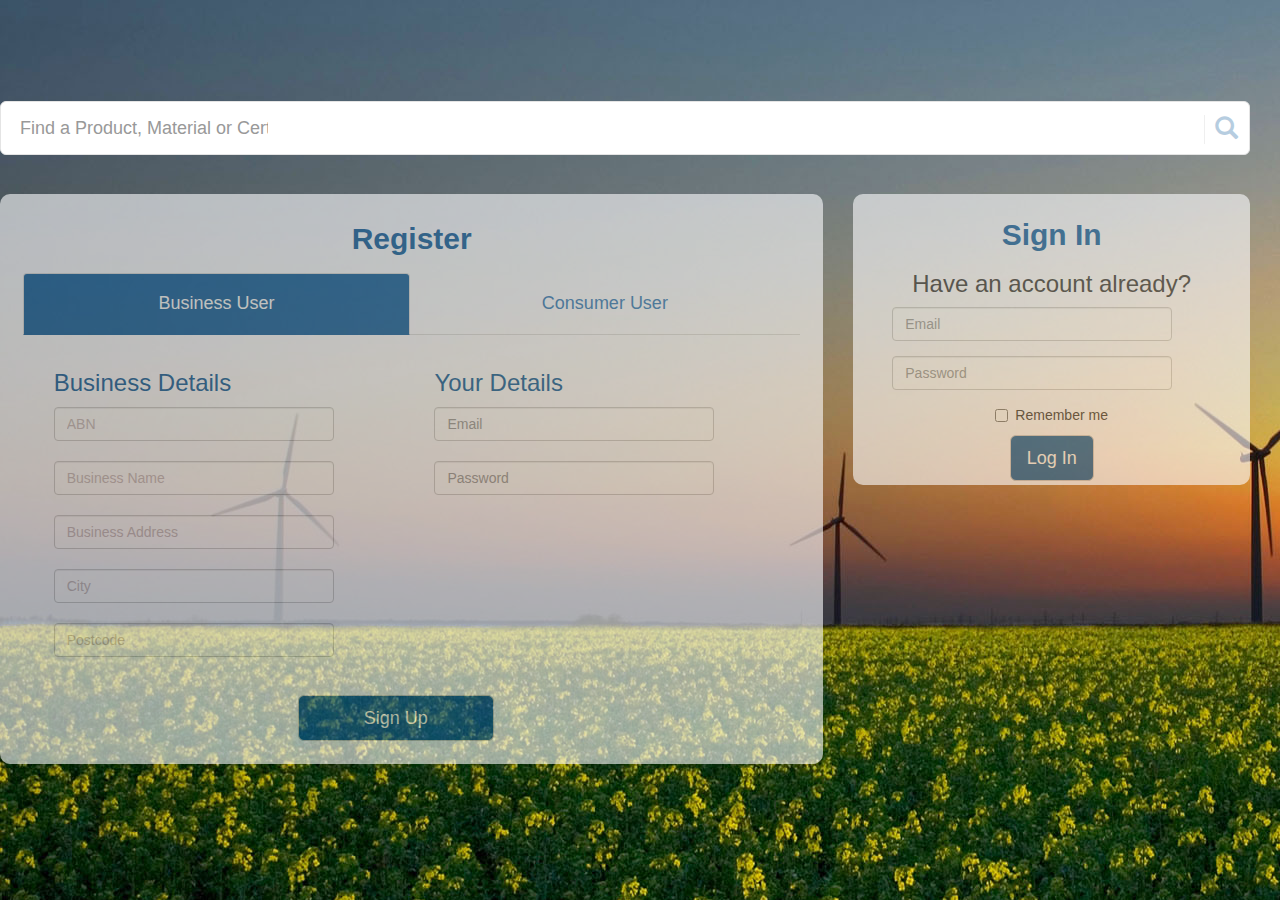
<file: index.html>
<!DOCTYPE html>
<html>
    <head>
        <link rel="stylesheet" type="text/css" href="main.css">
        
        <!-- Latest compiled and minified CSS -->
        <link rel="stylesheet" href="https://maxcdn.bootstrapcdn.com/bootstrap/3.3.7/css/bootstrap.min.css">
        
        <!-- jQuery library -->
        <script src="https://ajax.googleapis.com/ajax/libs/jquery/3.1.1/jquery.min.js"></script>
        
        <!-- Latest compiled JavaScript -->
        <script src="https://maxcdn.bootstrapcdn.com/bootstrap/3.3.7/js/bootstrap.min.js"></script>
    </head>
    
    <body>
        
        <!-- Body Container -->
        <div class="body-container">
    
            <!-- Search Field -->
            <div class="row search" style="width: 100%;">
                <div class="col-md-8 center-block" style="width: 100%;">
                    <div id="custom-search-input">
                        <div class="input-group col-md-12">
                            <input type="text" class="form-control input-lg" placeholder="Find a Product, Material or Certification" style="color: #115e9c; width: 100%;" />
                            <span class="input-group-btn">
                                <button class="btn btn-info btn-lg" type="button">
                                    <i class="glyphicon glyphicon-search"></i>
                                </button>
                            </span>
                        </div>
                    </div>
                </div>
            </div>
    
    
            <!--Register and Log In Section-->
            <div class="row" style="width:100%; margin: inherit 0;">
        <div class="col-sm-8">
            <div id="index-left-7">
                <h2 style="color:#115e9c; font-weight:700; padding-bottom:1%;" class="text-center">Register</h2>
                    
                <!-- Register Form -->
                
                <div class="container" style="width:100%;">
                        
                    <ul class="nav nav-tabs" style="max-width:100%;">
                        <li class="active text-center" style="width:50%; font-weight:500;"><a data-toggle="tab" href="#home" style="background-color:#115e9c; color: white;"><h4>Business User</h4></a></li>
                        <li style="width:50%; font-weight:500;" class="text-center"><a data-toggle="tab" href="#menu2" style=""><h4>Consumer User</h4></a></li>
                    </ul>

                    <div class="tab-content">

                        <div id="home" class="tab-pane fade in active">
                                    <form id="bus_register_form">
                                        <div class="col-md-6">
                                            <h3 style="color: #115e9c;">Business Details</h3>
                                            <div class="inputform">
                                                <input type="text" name="abn" value="ABN" style="color:#c8bdbd;" class="form-control " />
                                            </div>

                                            <div class="inputform">
                                                <input type="text" name="businessName" value="Business Name" style="color:#c8bdbd;" class="form-control" />
                                            </div>

                                            <div class="inputform">
                                                <input type="text" name="businessAddress" value="Business Address" style="color:#c8bdbd;" class="form-control " />
                                            </div>

                                            <div class="inputform">
                                                <input type="text" name="businessCity" value="City" style="color:#c8bdbd;" class="form-control " />
                                            </div>

                                            <div class="inputform">
                                                <input type="text" name="businessPostcode" value="Postcode" style="color:#c8bdbd;" class="form-control " />&nbsp;
                                            </div>
                                        </div>

                                        <div class="col-md-6">
                                            <h3 style="color: #115e9c;">Your Details</h3>
                                            <div class="form-group inputform">
                                                <input type="email" class="form-control" id="email" placeholder="Email" >
                                            </div>
                                            <div class="form-group inputform">
                                                <input type="password" class="form-control" id="pwd" placeholder="Password">
                                            </div>
                                            <div>
                                                <br>
                                                <br>
                                                <br />
                                                <br />
                                                <br>
                                                <br>
                                                <br />
                                                <br />
                                                <br>
                                            </div>
                                        </div>
                                            <div class="input-group" style="padding-left:34%; padding-bottom:2%;">
                                                <button type="submit" class="btn btn-default btn-lg" style="background-color:#115e9c; color:white; width:200%;">Sign Up</button>
                                            </div>                                     
                                    </form>
                                </div>
                        <div id="menu2" class="tab-pane fade">
                                    <form id="bus_register_form">
                                        <h3 style="color: #115e9c;">Your Details</h3>
                                        <div class="inputform">
                                            <input type="text" name="abn" value="ABN" style="color:#c8bdbd;" class="form-control " />
                                        </div>

                                        <div class="inputform">
                                            <input type="text" name="businessName" value="Business Name" style="color:#c8bdbd;" class="form-control" />
                                        </div>

                                        <div class="inputform">
                                            <input type="text" name="businessAddress" value="Business Address" style="color:#c8bdbd;" class="form-control " />
                                        </div>

                                        <div class="inputform">
                                            <input type="text" name="businessCity" value="City" style="color:#c8bdbd;" class="form-control " />
                                        </div>

                                        <div class="inputform">
                                            <input type="text" name="businessPostcode" value="Postcode" style="color:#c8bdbd;" class="form-control " />&nbsp;
                                        </div>

                                        <br />
                                        <h3 style="color: #115e9c;">Your Details</h3>
                                        <div class="form-group" >
                                            <input type="email" class="form-control" id="email" placeholder="Email">
                                        </div>
                                        <div class="form-group" >
                                            <input type="password" class="form-control" id="pwd" placeholder="Password">
                                        </div>
                                        <div class="input-group">
                                            <button type="submit" class="btn btn-default btn-lg" style="background-color:#115e9c; color:white;">Sign Up</button>
                                        </div>
                                    </form>
                                </div>
                    </div>
            </div> <!--index-left-7-->
        </div> <!--col-sm-8-->

 


            
        </div>

            <div class="col-sm-4 text-center" >
                <div id="index-right-4" >
                    <h2 style="color:#115e9c; font-weight:700;" class="text-center">Sign In</h2>
    
                    <h3>Have an account already?</h3>
                    <form class="busregister_form">
                        <div class="form-group" style="padding-left:9%;">
                            <input type="email" class="form-control" id="email" placeholder="Email">
                        </div>
                        <div class="form-group" style="padding-left:9%;">
                            <input type="password" class="form-control" id="pwd" placeholder="Password">
                        </div>
                        <div class="checkbox">
                            <label><input type="checkbox"> Remember me</label>
                        </div>
                        <button type="submit" class="btn btn-default btn-lg " style="background-color:#115e9c; color:white;">Log In</button>
                    </form>
                </div>
            </div>
        </div> <!--End of Row-->

        </div> <!-- End of Body Container -->
        
        
    </body>
    
    <footer>
        
        
    </footer>
    
  
    

    
</html>
</file>
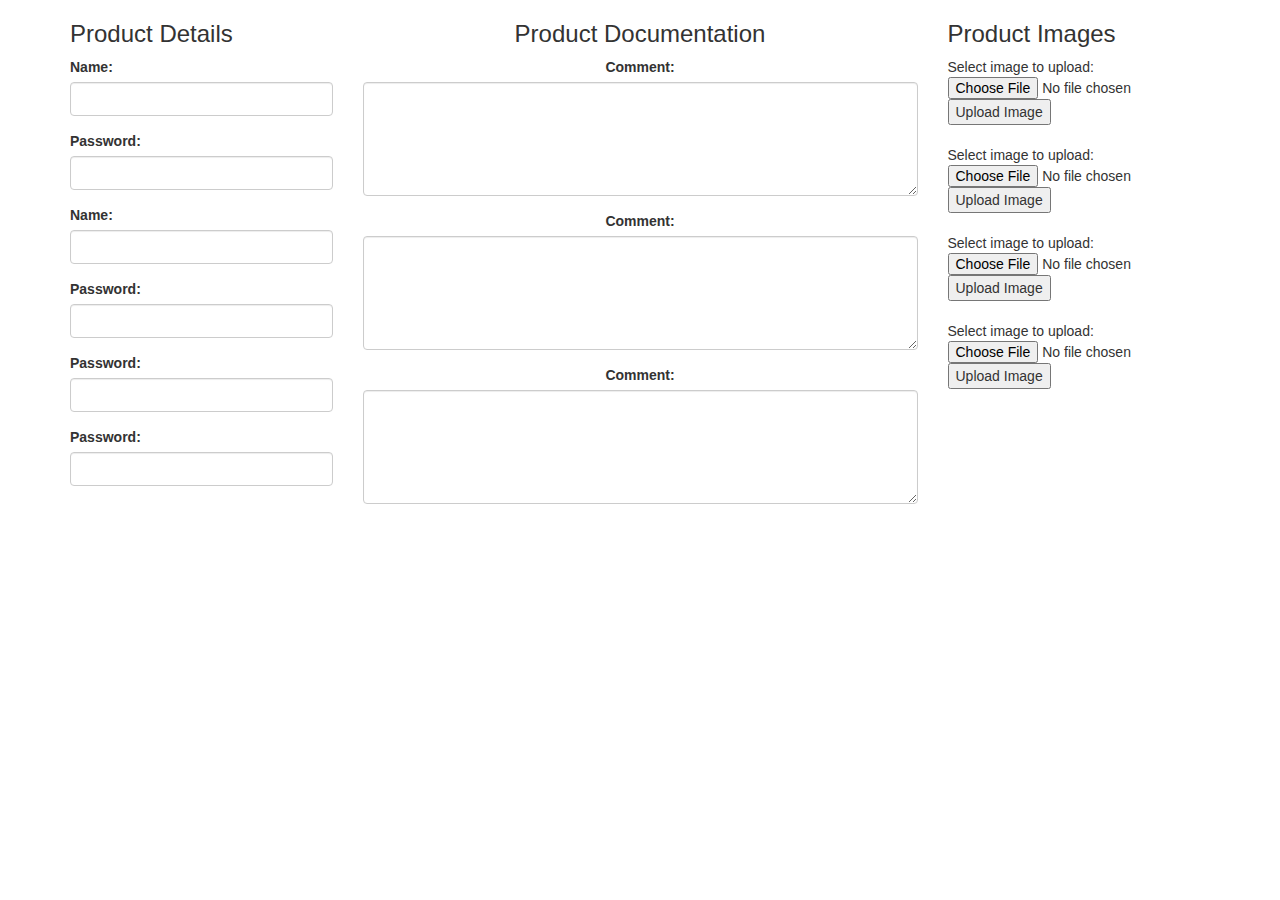
<file: products/add_product.html>
<!DOCTYPE html>
<html>
    <head>
        <!-- Latest compiled and minified CSS -->
<link rel="stylesheet" href="https://maxcdn.bootstrapcdn.com/bootstrap/3.3.7/css/bootstrap.min.css">

<!-- jQuery library -->
<script src="https://ajax.googleapis.com/ajax/libs/jquery/3.1.1/jquery.min.js"></script>

<!-- Latest compiled JavaScript -->
<script src="https://maxcdn.bootstrapcdn.com/bootstrap/3.3.7/js/bootstrap.min.js"></script>
        
    </head>
    
    <!--Add product page -->
    
    <body>
        
      <div class="container">
    	<div class="row">
    	    
            <div class="col-md-12">
                <div class="header"></div>
            </div>
        </div>
        <div class="row">
            <div class="col-md-3">
                <div class="sidebar">
                    
                              <h3>Product Details</h3>
                              
            <div class="form-group">
                
                
                              <label for="usr">Name:</label>
                              <input type="text" class="form-control" id="usr">
                            </div>
                            
                            <div class="form-group">
                              <label for="pwd">Password:</label>
                              <input type="password" class="form-control" id="pwd">
                            </div>
                            
                            <div class="form-group">
                              <label for="usr">Name:</label>
                              <input type="text" class="form-control" id="usr">
                            </div>
                            
                            <div class="form-group">
                              <label for="pwd">Password:</label>
                              <input type="password" class="form-control" id="pwd">
                            </div>
                            
                                    <div class="form-group">
                              <label for="pwd">Password:</label>
                              <input type="password" class="form-control" id="pwd">
                            </div>
                                           
                                           
                                                   <div class="form-group">
                              <label for="pwd">Password:</label>
                              <input type="password" class="form-control" id="pwd">
                            </div>
                                           
                                                          
                              
                    
                </div>
            </div>
            <div class="col-md-6">
                <div class="content">
                    
                    <div align="middle">
                        
                                   <h3>Product Documentation</h3>
                                   
                                   <div class="form-group">
  <label for="comment">Comment:</label>
  <textarea class="form-control" rows="5" id="comment"></textarea>
</div>

<div class="form-group">
  <label for="comment">Comment:</label>
  <textarea class="form-control" rows="5" id="comment"></textarea>
</div>

<div class="form-group">
  <label for="comment">Comment:</label>
  <textarea class="form-control" rows="5" id="comment"></textarea>
</div>
                                   
                                   
          
                    </div>
         
                    
                    
                    
                    
                    
                </div>
            </div>
            <div class="col-md-3">
                
                <div class="sidebar">
                    
                              <h3>Product Images</h3>
                              
                              <form action="upload.php" method="post" enctype="multipart/form-data">
    Select image to upload:
    <input type="file" name="fileToUpload" id="fileToUpload">
    <input type="submit" value="Upload Image" name="submit">
</form>
<br>

<form action="upload.php" method="post" enctype="multipart/form-data">
    Select image to upload:
    <input type="file" name="fileToUpload" id="fileToUpload">
    <input type="submit" value="Upload Image" name="submit">
</form>

<br>

<form action="upload.php" method="post" enctype="multipart/form-data">
    Select image to upload:
    <input type="file" name="fileToUpload" id="fileToUpload">
    <input type="submit" value="Upload Image" name="submit">
</form>

<br>

<form action="upload.php" method="post" enctype="multipart/form-data">
    Select image to upload:
    <input type="file" name="fileToUpload" id="fileToUpload">
    <input type="submit" value="Upload Image" name="submit">
</form>
                              
                              
                    
                    
                </div>
            </div>
        </div>
        <div class="row">
            <div class="col-md-12">
                <div class="footer">
                    
                    
                    
                    
                    
                </div>
            </div>
        </div>
    </div>
        
        
        
        
        
        
        
        
    </body>
    
    <footer>
        
        
    </footer>
    
  
    
</html>
</file>
<file: main.css>
body {
    padding-top: 50px;
    padding-bottom: 20px;
    background-image:url(/Images/windmill.jpg);

}

/* Set padding to keep content from hitting the edges */
.body-content {
    padding-left: 15px;
    padding-right: 15px;
}

.body-container {
    width: 100%;
}

/* Override the default bootstrap behavior where horizontal description lists 
   will truncate terms that are too long to fit in the left column 
*/
.dl-horizontal dt {
    white-space: normal;
}

/* Set width on the form input elements since they're 100% wide by default */
input,
select,
textarea {
    max-width: 280px;
}

/* INDEX/HOME */

/* Search Field */

.search {
    width:auto;
    align-content:center;
    padding-top:4%;
    padding-bottom: 3%

}

#custom-search-input{
    padding: 3px;
    border: solid 1px #E4E4E4;
    border-radius: 6px;
    background-color: #fff;
}

#custom-search-input input{
    border: 0;
    box-shadow: none;
}

#custom-search-input button{
    margin: 2px 0 0 0;
    background: none;
    box-shadow: none;
    border: 0;
    color: #115e9c;
    padding: 0 8px 0 10px;
    border-left: solid 1px #ccc;
    opacity:0.3;
}

#custom-search-input button:hover{
    border: 0;
    box-shadow: none;
    border-left: solid 1px #ccc;
}

#custom-search-input .glyphicon-search{
    font-size: 23px;
}


/* Index/Home - Register Box */

#index-left-7 {
    border-radius: 10px;
    background-color: #fdfdff;
    padding: 1%;
    max-height: 80% inherit;
    opacity:0.6;
}

#bus_register_form {
    margin-left: 2%;
    padding-top: 2%;

}

#bus_register_form input {
    padding: 3px 12px;
    opacity:1;
}

/* Index/Home - Login Box*/
#index-right-4 {
    border-radius: 10px;
    background-color: #fdfdff;
    padding: 1%;
    max-height: 80% inherit;
    opacity:0.6;

}

/*Register Fixing*/
.inputform {
    display:inline;
    font-size:11px;
    padding-right: 8px;
    
}
</file>
